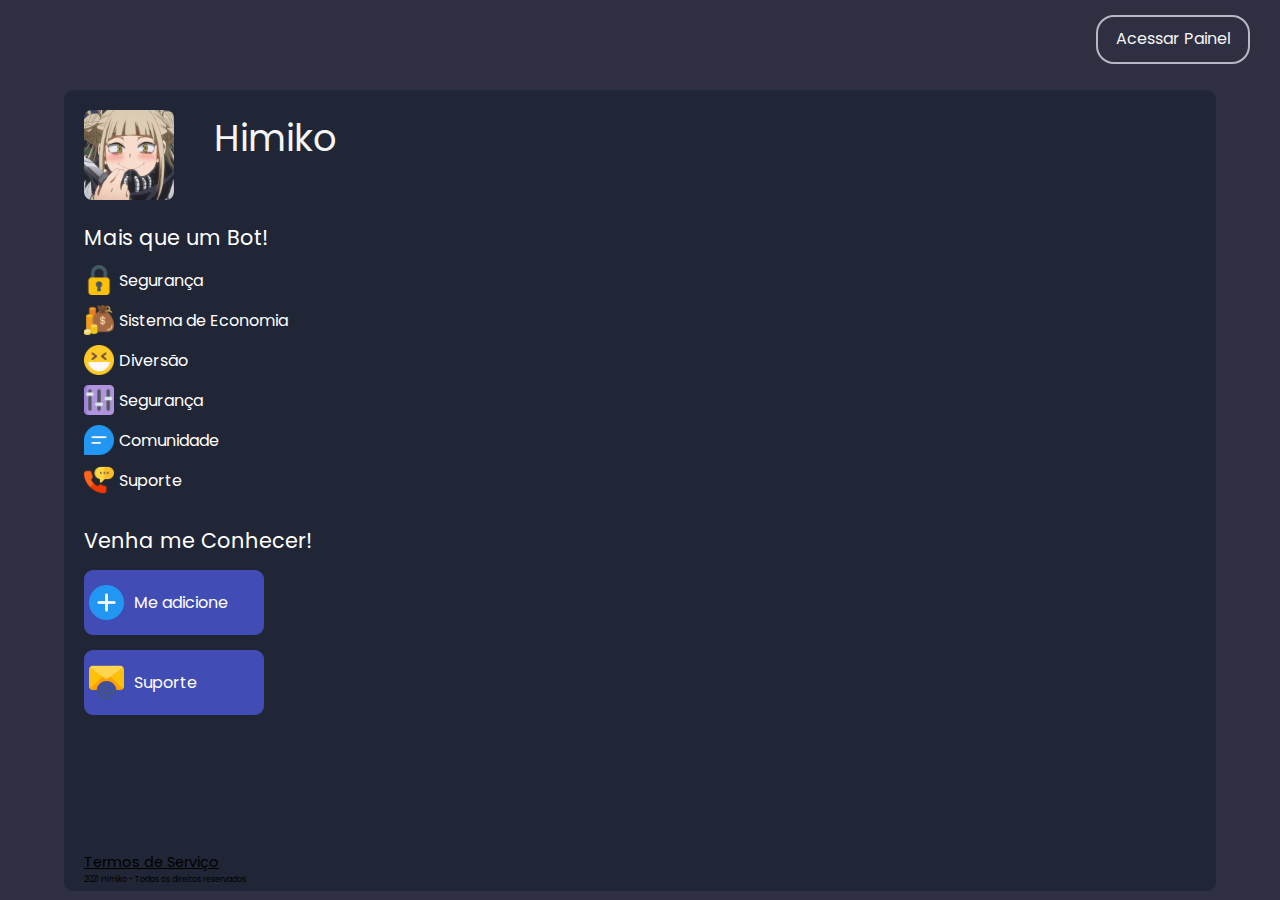
<file: layout/index.html>
<!DOCTYPE html>
<html>

<head>
    <meta charset="UTF-8">
	<meta name="theme-color" content="#202635">
	<meta name="viewport" content="width=device-width, initial-scale=1.0, maximum-scale=1.0, user-scalable=no" />
    <title></title>
   <link rel="stylesheet" href="style.css" type="text/css" media="all" />
   <link rel="stylesheet" href="animation.css" type="text/css" media="all" />
</head>

<body>
	<div class="background">
		<div class="link-discord">
			<a class="style-link-discord" href="#">Acessar Painel</a>
			</div>
		<div class="card">
			<img class="pfp-bot" src="../images/index/b502451a275aef8d735ba3f13ad51b23.png" alt="himiko pfp" />
			<h1 class="title-bot">Himiko</h1>
			<div class="infos">
				<p class="title-info">Mais que um Bot!</p>
				<div id="moderacao" class="size-infos">
					<img class="infos-img" src="../images/index/fechadura.png" alt="" />
					<p class="p-info">Segurança</p>
				</div>
				<div id="economia" class="size-infos">
					<img class="infos-img" src="../images/index/money-bag.png" alt="" />
					<p class="p-info">Sistema de Economia</p>
				</div>
				<div id="diversao" class="size-infos">
					<img class="infos-img" src="../images/index/laughing.png" alt="" />
					<p class="p-info">Diversão</p>
				</div>
				<div id="personalizacao" class="size-infos">
					<img class="infos-img" src="../images/index/sound-mixer.png" alt="" />
					<p class="p-info">Segurança</p>
				</div>
				<div id="comunidade" class="size-infos">
					<img class="infos-img" src="../images/index/chat.png" alt="" />
					<p class="p-info">Comunidade</p>
				</div>
				<div id="suporte" class="size-infos">
					<img class="infos-img" src="../images/index/phone.png" alt="" />
					<p class="p-info">Suporte</p>
				</div>
			</div>
			<p id="ext" class="title-info" >Venha me Conhecer!</p>
			<div id="add" class="botoes">
						<a class="link-botoes" href="#">
							<img class="add-image" src="../images/index/plus.png" alt="" />
							<p class="text-botoes">Me adicione</p>
						</a>
					</div>
			<div id="help" class="botoes">
						<a class="link-botoes" href="#">
							<img class="add-image" src="../images/index/email.png" alt="" />
							<p class="text-botoes">Suporte</p>
						</a>
					</div>
			<p class="copyright">2021 Himiko - Todos os direitos reservados</p>
			<a class="termos" href="#">Termos de Serviço</a>
		</div>
	</div>
</body>

</html>
</file>
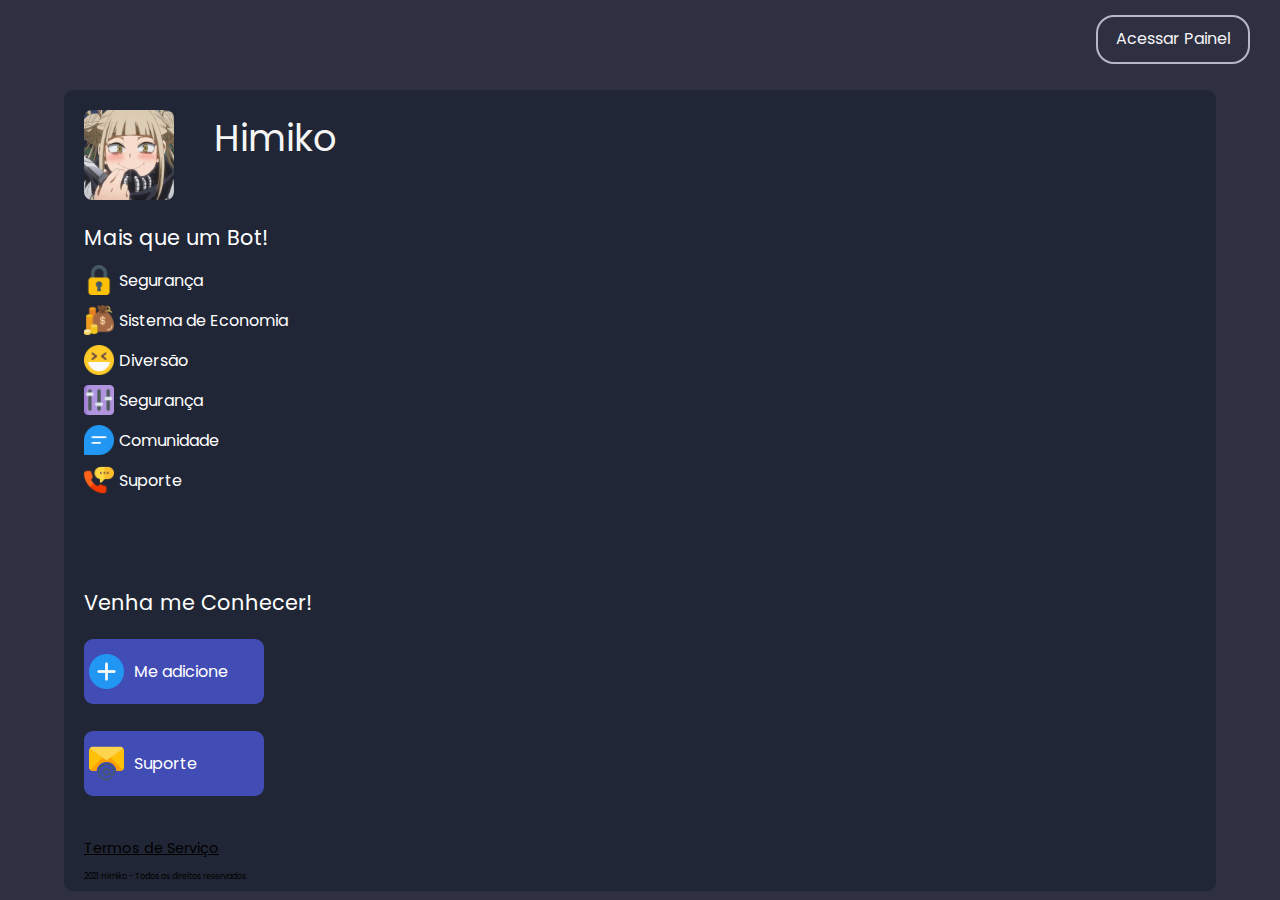
<file: layout/home.html>
<!DOCTYPE html>
<html>

<head>
    <meta charset="UTF-8">
	<meta name="theme-color" content="#202635">
	<meta name="viewport" content="width=device-width, initial-scale=1.0, maximum-scale=1.0, user-scalable=no" />
    <title></title>
   <link rel="stylesheet" href="480px/style.css" type="text/css" media="all" />
   <link rel="stylesheet" href="animation.css" type="text/css" media="all" />
</head>

<body>
	<div class="background">
		<div class="link-discord">
			<a class="style-link-discord" href="#">Acessar Painel</a>
			</div>
		<div class="card">
			<img class="pfp-bot" src="../images/index/b502451a275aef8d735ba3f13ad51b23.png" alt="himiko pfp" />
			<h1 class="title-bot">Himiko</h1>
			<div class="infos">
				<p class="title-info">Mais que um Bot!</p>
				<div id="moderacao" class="size-infos">
					<img class="infos-img" src="../images/index/fechadura.png" alt="" />
					<p class="p-info">Segurança</p>
				</div>
				<div id="economia" class="size-infos">
					<img class="infos-img" src="../images/index/money-bag.png" alt="" />
					<p class="p-info">Sistema de Economia</p>
				</div>
				<div id="diversao" class="size-infos">
					<img class="infos-img" src="../images/index/laughing.png" alt="" />
					<p class="p-info">Diversão</p>
				</div>
				<div id="personalizacao" class="size-infos">
					<img class="infos-img" src="../images/index/sound-mixer.png" alt="" />
					<p class="p-info">Segurança</p>
				</div>
				<div id="comunidade" class="size-infos">
					<img class="infos-img" src="../images/index/chat.png" alt="" />
					<p class="p-info">Comunidade</p>
				</div>
				<div id="suporte" class="size-infos">
					<img class="infos-img" src="../images/index/phone.png" alt="" />
					<p class="p-info">Suporte</p>
				</div>
			</div>
			<p id="ext" class="title-info" >Venha me Conhecer!</p>
			<div id="add" class="botoes">
						<a class="link-botoes" href="#">
							<img class="add-image" src="../images/index/plus.png" alt="" />
							<p class="text-botoes">Me adicione</p>
						</a>
					</div>
			<div id="help" class="botoes">
						<a class="link-botoes" href="#">
							<img class="add-image" src="../images/index/email.png" alt="" />
							<p class="text-botoes">Suporte</p>
						</a>
					</div>
			<p class="copyright">2021 Himiko - Todos os direitos reservados</p>
			<a class="termos" href="#">Termos de Serviço</a>
		</div>
	</div>
</body>

</html>
</file>
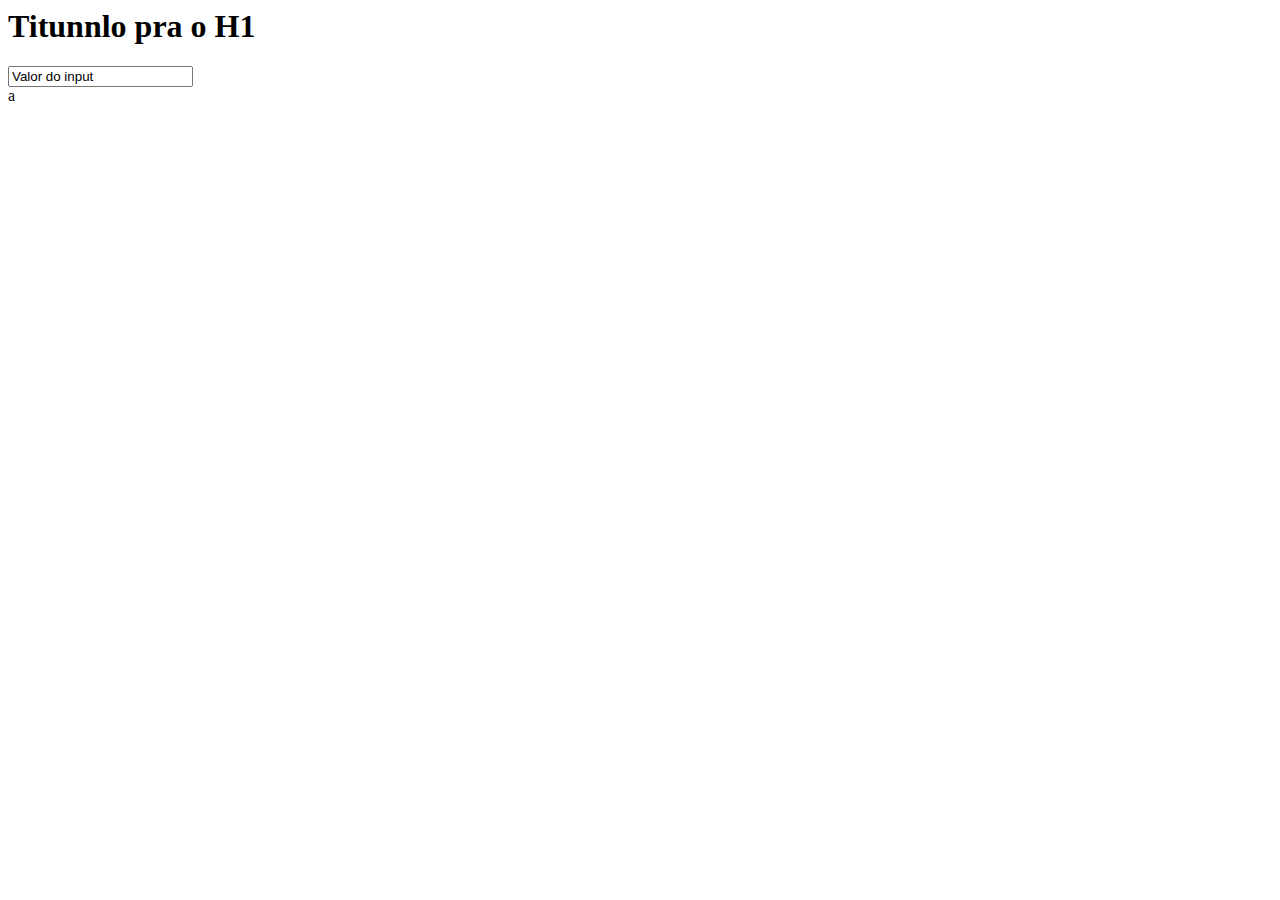
<file: scr/css/S.html>
<html>
<head>
	<script src="https://cdnjs.cloudflare.com/ajax/libs/jquery/3.3.1/jquery.min.js"></script>
</head>

<body>
	<div>
		<h1 class="jsH1"></h1>
		<input type="text" class="jsInput">
	</div>
	<script>
		$(document).ready(function() {
			//Nós definimos variáveis
			var h1Content = 'Titunnlo pra o H1';
			var inputContent = 'Valor do input';

			//Nós carregamos as variáveis anteriores para seus respectivos contêineres
			$('.jsH1').text(h1Content);
			$('.jsInput').val(inputContent);

		})
	</script>
	<div id="campo1"> 
a
</div>

<script>
const firebase = require("firebase")
var firebaseConfig = {
apiKey: "AIzaSyDaBjQQgDmon2dlHr-QmquI8tKIbuzXV1Q",
authDomain: "stellar-62f9f.firebaseapp.com",
projectId: "stellar-62f9f",
storageBucket: "stellar-62f9f.ap7pspot.com",
messagingSenderId: "82409429792",
appId: "1:82409429792:web:09de1d8e52cc428bec1545",
measurementId: "G-H4T8B74CK1"
};
// Initialize Firebase
firebase.initializeApp(firebaseConfig)
banco = await db.ref(`Economia/Usuarios/${message.author.id}`).once("value")
if(!banco.val()) return message.reply(criarconta)
var money = banco.val().Dinheiro
db.ref(`Economia/Usuarios/${message.author.id}`)
.update({
Dinheiro:money
})

variavel = 5;

document.getElementById("campo1").innerHTML = 'Valor da variavel: '+money;
</script>
</body>
</html>
</file>
<file: layout/style.css>
@import url('https://fonts.googleapis.com/css2?family=Poppins:wght@500&display=swap');
*{
	font-family: 'Poppins', sans-serif;
	margin: 0px;
	padding: 0px;
	border: 0px;
}
html, body{
	margin: 0px;
	width: 100%;
	height: 100%
}

.card{
	position: absolute;
	background-color: #202635;
	width: 90%;
	height: 89%;
	top: 10%;
	left: 5%;
	border-radius: 9px;
	
}
.link-discord{
	text-align: center;
	position: absolute;
	height: 45px;
	width: 150px;
	right: 30px;
	top: 15px;
	border-width: 2px;
	border-color: #B6B8C6;
	border-style: outset;
	border-style: solid;
	border-radius: 18px;
}
.link-discord:active{
	animation: ok infinite 2s;
	-webkit-tap-highlight-color: rgba(0, 0, 0, 0);
	-webkit-tap-highlight-color: transparent
}
@keyframes ok{
	0%{
		background-color: #B6B8C6;
	}
	50%{
		background-color: #4F57B0;
	}
	100%{
		background-color: #B6B8C6;
	}
}
.style-link-discord{
	position: relative;
	width: 100%;
	height: 80%;
	top: 20%;
	font-family: 'Poppins', sans-serif;
	text-decoration: none;
	color: whitesmoke;
	-webkit-tap-highlight-color: rgba(0, 0, 0, 0);
	-webkit-tap-highlight-color: transparent
}
.pfp-bot{
	position: absolute;
	top: 20px;
	left: 20px;
	width: 90px;
	border-radius: 8px;
}
.title-bot{
	position: absolute;
	top: 20px;
	left: 150px;
	font-size: 2.3em;
	font-weight: normal;
	color: whitesmoke;
}
/**/
.infos{
	position: absolute;
	width: 250px;
	height: 300px;
	top: 130px;
	left: 20px;
	
}
.size-infos{
	position: absolute;
	width: 240px;
	height: 30px;
	
}
.infos-img{
	width: 30px;
}
.p-info{
	position: absolute;
	top: 3px;
	left: 35px;
	color: white;
}
.title-info{
	font-family: 'Poppins', sans-serif;
	position: absolute;
	font-size: 1.3em;
	top: 2px;
	left: 0px;
	color: white;
}
#ext{
	font-family: 'Poppins',
	sans-serif;
	position: absolute;
	font-size: 1.3em;
	top: 435px;
	left: 20px;
	color: white;
}
#moderacao{
	top: 45px;
}
#economia{
	top: 85px;
}
#diversao{
	top: 125px
}
#personalizacao{
	top: 165px;
}
#comunidade{
	top: 205px;
}
#suporte{
	top: 245px;
}
.botoes{
	text-align: center;
	position: absolute;
	border-radius: 9px;
	width: 180px;
	height: 65px;
	left: 20px;
	background: #424CB5;
	animation: botao infinite 9s;
}
#add{
	top: 480px;
}
#help{
	top: 560px; 
}
.link-botoes{
	position: absolute;
	color: white;
	left: 0px;
	width: 100%;
	height: 100%;
	text-decoration: none;
	-webkit-tap-highlight-color: rgba(0, 0, 0, 0);
	-webkit-tap-highlight-color: transparent
}

@keyframes botao{
	0%{
		background-color: #2478C2;
	}
	33%{
		background-color: #388DD9;
	}
	66%{
		background-color: #237CCB;
	}
	100%{
		background-color: #2478C2;
	}
}

.add-image{
	position: absolute;
	left: 5px;
	top: 15px;
	width: 35px;
}
.text-botoes{
	position: absolute;
	left: 50px;
	top: 20px;
}
.termos{
	position: absolute;
	bottom: 18px;
	left: 20px;
	font-size: .9em;
	color: black;
}
.copyright{
	position: absolute;
	bottom: 5px;
	left: 20px;
	font-size: .5em;
}
</file>
<file: layout/animation.css>
.background{
	position: absolute;
	height: 100%;
	width: 100%;
	display: flex;
	align-items: center;
	justify-content: center;
	background: rgb(47, 47, 66);
	background-size: 300% 300%;
	animation: colors s ease infinite;
}
@keyframes colors {
      0% {
        background-position: 0% 50%;
      }
      50% {
        background-position: 100% 50%;
      }
      100% {
        background-position: 0% 50%;
      }
    }
</file>
<file: layout/480px/style.css>
@import url('https://fonts.googleapis.com/css2?family=Poppins:wght@500&display=swap');
*{
	font-family: 'Poppins', sans-serif;
	margin: 0px;
	padding: 0px;
	border: 0px;
}
html, body{
	margin: 0px;
	width: 100%;
	height: 100%
}

.card{
	position: absolute;
	background-color: #202635;
	width: 90%;
	height: 89%;
	top: 10%;
	left: 5%;
	border-radius: 9px;
	
}
.link-discord{
	text-align: center;
	position: absolute;
	height: 45px;
	width: 150px;
	right: 30px;
	top: 15px;
	border-width: 2px;
	border-color: #B6B8C6;
	border-style: outset;
	border-style: solid;
	border-radius: 18px;
}
.link-discord:active{
	animation: ok infinite 2s;
	-webkit-tap-highlight-color: rgba(0, 0, 0, 0);
	-webkit-tap-highlight-color: transparent
}
@keyframes ok{
	0%{
		background-color: #B6B8C6;
	}
	50%{
		background-color: #4F57B0;
	}
	100%{
		background-color: #B6B8C6;
	}
}
.style-link-discord{
	position: relative;
	width: 100%;
	height: 80%;
	top: 20%;
	font-family: 'Poppins', sans-serif;
	text-decoration: none;
	color: whitesmoke;
	-webkit-tap-highlight-color: rgba(0, 0, 0, 0);
	-webkit-tap-highlight-color: transparent
}
.pfp-bot{
	position: absolute;
	top: 20px;
	left: 20px;
	width: 90px;
	border-radius: 8px;
}
.title-bot{
	position: absolute;
	top: 20px;
	left: 150px;
	font-size: 2.3em;
	font-weight: normal;
	color: whitesmoke;
}
/**/
.infos{
	position: absolute;
	width: 250px;
	height: 300px;
	top: 130px;
	left: 20px;
	
}
.size-infos{
	position: absolute;
	width: 240px;
	height: 30px;
	
}
.infos-img{
	width: 30px;
}
.p-info{
	position: absolute;
	top: 3px;
	left: 35px;
	color: white;
}
.title-info{
	font-family: 'Poppins', sans-serif;
	position: absolute;
	font-size: 1.3em;
	top: 2px;
	left: 0px;
	color: white;
}
#ext{
	font-family: 'Poppins',
	sans-serif;
	position: absolute;
	font-size: 1.3em;
	top: 62%;
	left: 20px;
	color: white;
}
#moderacao{
	top: 45px;
}
#economia{
	top: 85px;
}
#diversao{
	top: 125px
}
#personalizacao{
	top: 165px;
}
#comunidade{
	top: 205px;
}
#suporte{
	top: 245px;
}
.botoes{
	text-align: center;
	position: absolute;
	border-radius: 9px;
	width: 180px;
	height: 65px;
	left: 20px;
	background: #424CB5;
	animation: botao infinite 9s;
}
#add{
	top: 68.5%;
}
#help{
	top: 80%; 
}
.link-botoes{
	position: absolute;
	color: white;
	left: 0px;
	width: 100%;
	height: 100%;
	text-decoration: none;
	-webkit-tap-highlight-color: rgba(0, 0, 0, 0);
	-webkit-tap-highlight-color: transparent
}

@keyframes botao{
	0%{
		background-color: #2478C2;
	}
	33%{
		background-color: #388DD9;
	}
	66%{
		background-color: #237CCB;
	}
	100%{
		background-color: #2478C2;
	}
}

.add-image{
	position: absolute;
	left: 5px;
	top: 15px;
	width: 35px;
}
.text-botoes{
	position: absolute;
	left: 50px;
	top: 20px;
}
.termos{
	position: absolute;
	bottom: 4%;
	left: 20px;
	font-size: .9em;
	color: black;
}
.copyright{
	position: absolute;
	bottom: 1%;
	left: 20px;
	font-size: .5em;
}
@media screen and (max-height: 700px){
	.copyright{
		display: none;
		color: seagreen;
	}
}
</file>
